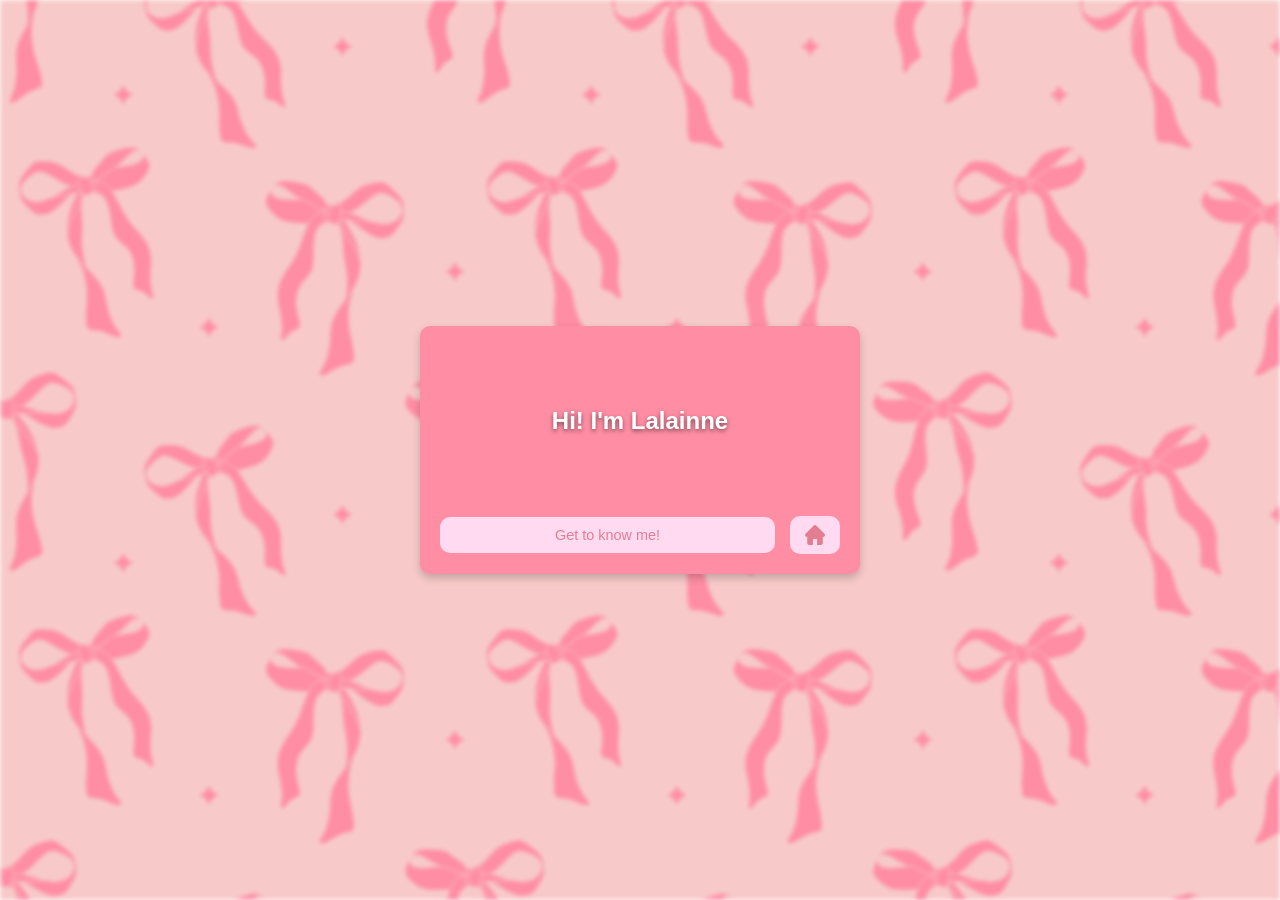
<file: home/index.html>
<!DOCTYPE html>
<html lang="en">
<head>
    <meta charset="UTF-8">
    <meta name="viewport" content="width=device-width, initial-scale=1.0">
    <title>Welcome Page</title>
    <link rel="stylesheet" href="css/style.css">
    <script src="js/script.js" defer></script>
</head>
<body>
    <div class="background">
        <div class="card">
            <!--Welcome image with text-->
            <div class="image-section">
                <div class="welcome-text">Hi! I'm Lalainne</div>
            </div>

            <div class="button-section">
                <!--Initial buttons-->
                <button class="btn gtkm-btn" id="getToKnowMeBtn">Get to know me!</button>
                <button class="btn home-btn" id="homeBtn"></button>
            </div>

            
            <!--Buttons under gtkm-->
            <div class="gtkm-btns">
                <button id="aboutMeBtn" class="btn">About Me</button>
                <button id="galleryBtn" class="btn">Photo Gallery</button>
                <button id="educationBtn" class="btn">Education</button>
            </div>


            <!--Expand when gtkm is clicked-->
            <div id="contentDisplay" class="content" style="display: none;"></div>

        </div>
    </div>
</body>
</html>
</file>
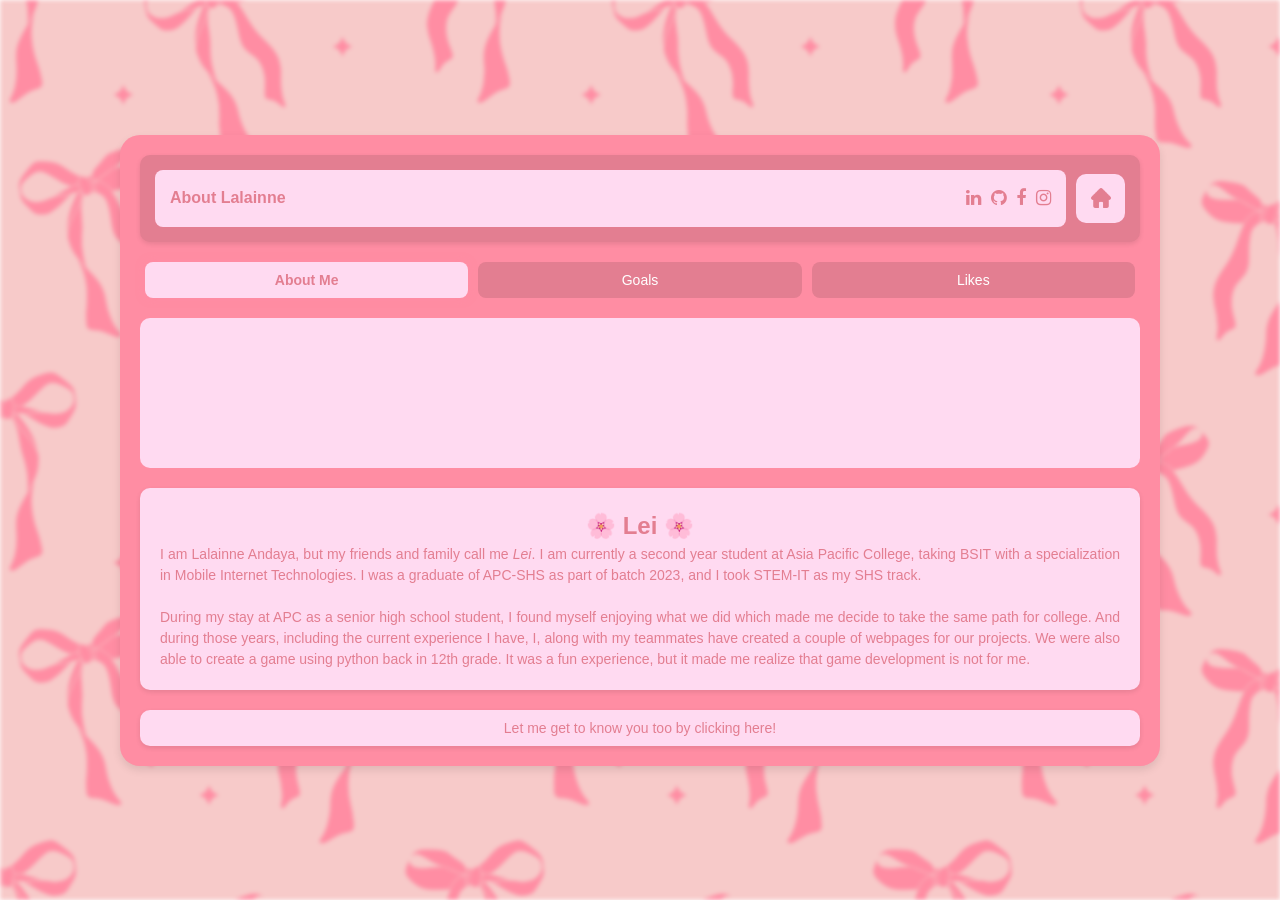
<file: home/about me.html>
<!DOCTYPE html>
<html lang="en">
<head>
    <meta charset="UTF-8">
    <meta name="viewport" content="width=device-width, initial-scale=1.0">
    <title>Welcome Page</title>
    <link rel="stylesheet" href="css/abtme style.css">
    <link rel="stylesheet" href="https://cdnjs.cloudflare.com/ajax/libs/font-awesome/4.7.0/css/font-awesome.min.css">
</head>
<body>
    <div class="main-container">
        <div class="header">
            <div class="title-container">About Lalainne
                <div class="icons-social">
                    <a href="https://www.linkedin.com/in/lalainne-andaya/" class="icon-style"><i class="fa fa-linkedin"></i></a>
                    <a href="https://github.com/lcandaya" class="icon-style"><i class="fa fa-github"></i></a>
                    <a href="https://www.facebook.com/lalainne.andaya" class="icon-style"><i class="fa fa-facebook"></i></a>
                    <a href="https://www.instagram.com/aaeillnn_" class="icon-style"><i class="fa fa-instagram"></i></a>
                </div>
            </div>
            <a href="index.html">
                <button class="btn home-btn"></button>
            </a>
        </div>
        
        <div class="nav-buttons button-container">
            <button class="nav-btn active" data-target="about-me">About Me</button>
            <button class="nav-btn" data-target="goals">Goals</button>
            <button class="nav-btn" data-target="likes">Likes</button>
        </div>
        <div class="content">
            <div class="image-container"></div>
            <div id="display-box" class="display-box"></div>
        </div>
        <div class="hidden-content" id="about-me">
            <h2>🌸 Lei 🌸</h2>
            <p>I am Lalainne Andaya, but my friends and family call me <i>Lei</i>. I am currently a second year student
                at Asia Pacific College, taking BSIT with a specialization in Mobile Internet Technologies. I was a graduate 
                of APC-SHS as part of batch 2023, and I took STEM-IT as my SHS track. 
                <br><br>
                During my stay at APC as a senior high school student, I found myself enjoying what we did which made me decide
                to take the same path for college. And during those years, including the current experience I have, I, along with my 
                teammates have created a couple of webpages for our projects. We were also able to create a game using python back in 12th
                grade. It was a fun experience, but it made me realize that game development is not for me. 
            </p>

        </div>
        <div class="hidden-content" id="goals">
            <h2>🌠 Goals 🌠</h2>
            <p>
                My short-term goals include excelling in my studies, improving my technical skills, 
                and creating more projects to build my portfolio. It is also my goal to pass all my courses with flying colors, graduate on time,
                and graduate with latin honors. 
            </p>
        </div>
        <div class="hidden-content" id="likes">
            <h2>🌷 Hobbies and Interests 🌷</h2>
            <p>
                As mentioned briefly, I like the color pink. I like it so much that almost everything that I own is in that color. 
                I have been <i>into K-Pop</i>> since 2017 and I am into groups such as BTS, Seventeen, XG, and Izna. Back in 2022 to 2023, I used
                to <i>collect photocards</i> which are inclusions in K-Pop albums. I used to have more than 3 dozen photocards of my biases, but I
                decided to let them go and only kept my top 5 most favorite photocards.
                <br><br>
                Recently, whenever I'm stressed or feeling overwhelmed, I <i>like making paper stars</i>. It calms me down and eases my mind. I also find
                doing my <i>makeup</i> therapeutic. I have been into makeup only since the first quarter of last year, and since then I have been 
                building my collection bit by bit. Besides all these, I have also been into <i>running</i>. I started it for one of 
                our courses, but I now do it because I enjoy it.
            </p>
        </div>

        <a href="guestbook.html">
            <button class="footer-form">Let me get to know you too by clicking here!</button>
        </a>

    </div>
    <script src="js/abtme.js"></script>
</body>
</html>
</file>
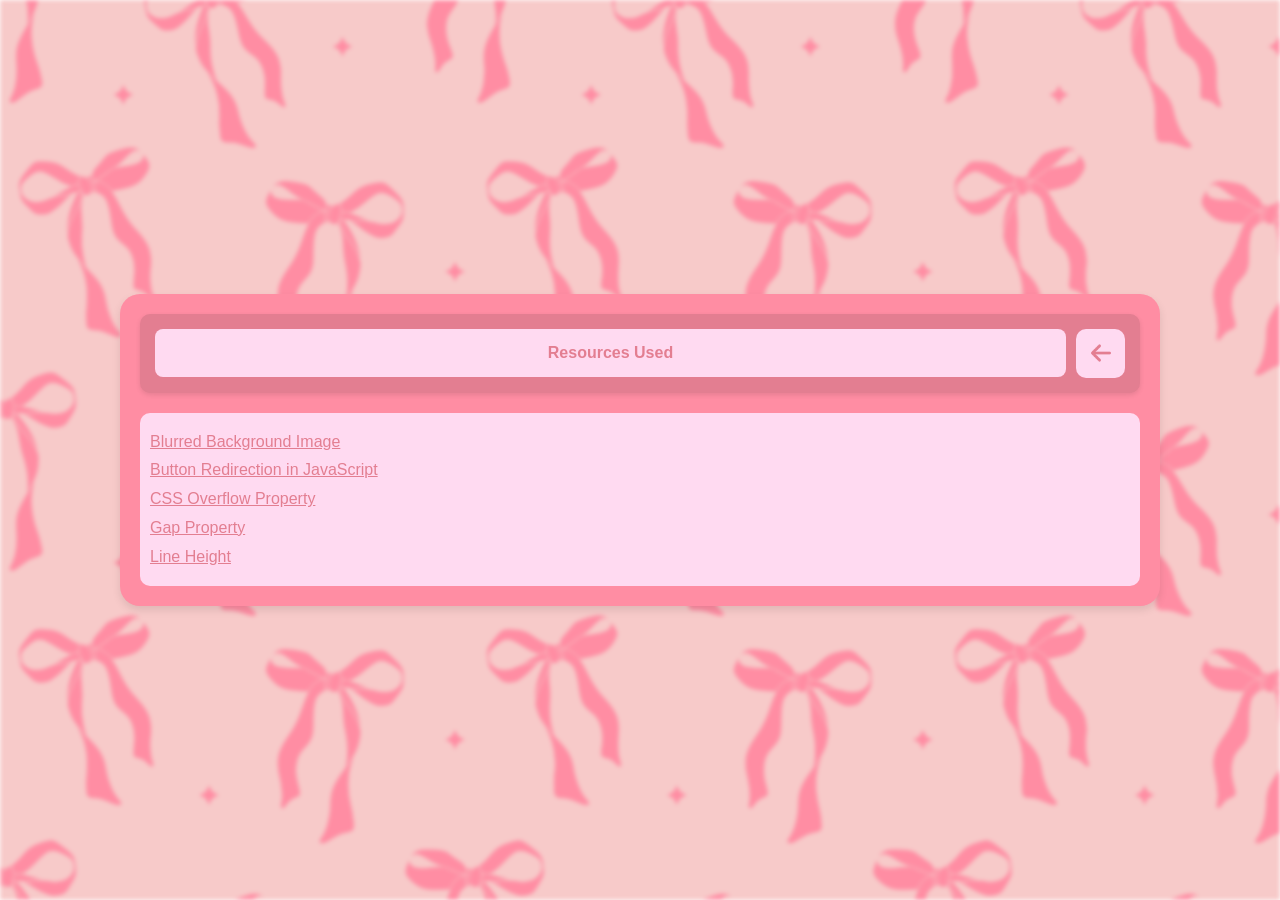
<file: home/refrences.html>
<!DOCTYPE html>
<html lang="en">
<head>
    <meta charset="UTF-8">
    <meta name="viewport" content="width=device-width, initial-scale=1.0">
    <title>Resources Page</title>
    <link rel="stylesheet" href="css/references style.css">
</head>
<body>
    <div class="main-container">
        <div class="header">
            <div class="title-container">Resources Used</div>
            <a href="education.html">
                <button class="btn return-btn"></button>
            </a>
        </div>

        <div class="ref-section">
            <div class="reference-box">
                <p>
                    <a href="https://www.w3schools.com/howto/howto_css_blurred_background.asp">Blurred Background Image</a>
                    <br><a href="https://chatgpt.com/c/6772975f-a7a4-800b-aacd-f1a3951c26c3">Button Redirection in JavaScript</a>
                    <br><a href="https://www.w3schools.com/cssref/pr_pos_overflow.php">CSS Overflow Property</a>
                    <br><a href="https://www.w3schools.com/cssref/css3_pr_gap.php">Gap Property</a>
                    <br><a href="https://www.w3schools.com/css/tryit.asp?filename=trycss_line-height ">Line Height</a>
                    
                    
                </p>
            </div>
        </div>
    </div>
</body>
</html>
</file>
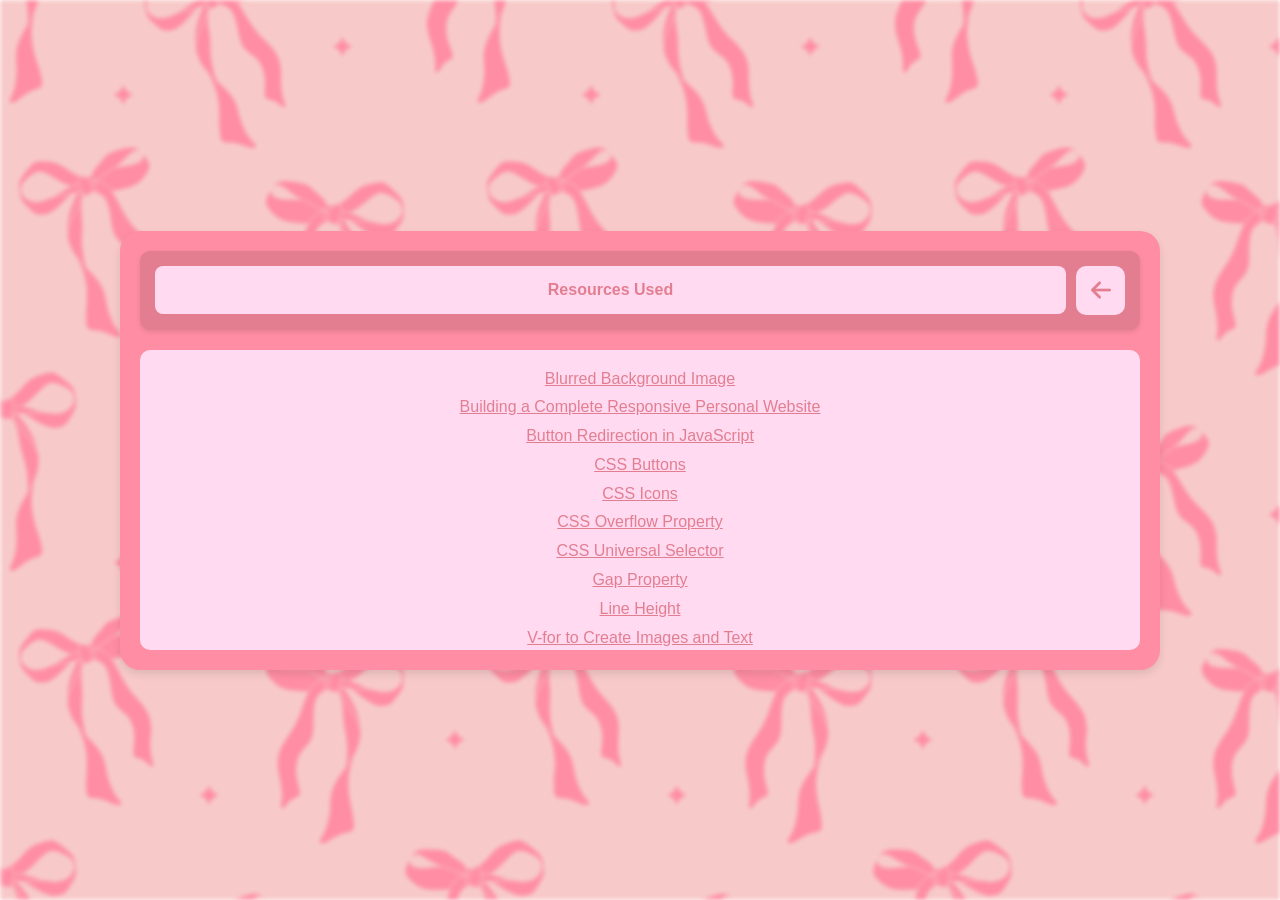
<file: home/resources.html>
<!DOCTYPE html>
<html lang="en">
<head>
    <meta charset="UTF-8">
    <meta name="viewport" content="width=device-width, initial-scale=1.0">
    <title>Resources Page</title>
    <link rel="stylesheet" href="css/resources style.css">
</head>
<body>
    <div class="main-container">
        <div class="header">
            <div class="title-container">Resources Used</div>
            <a href="education.html">
                <button class="btn return-btn"></button>
            </a>
        </div>

        <div class="ref-section">
            <div class="reference-box">
                <p>
                    <a href="https://www.w3schools.com/howto/howto_css_blurred_background.asp">Blurred Background Image</a>
                    <br><a href="https://www.youtube.com/watch?v=UqHILyzcULE">Building a Complete Responsive Personal Website</a>
                    <br><a href="https://chatgpt.com/c/6772975f-a7a4-800b-aacd-f1a3951c26c3">Button Redirection in JavaScript</a>
                    <br><a href="https://www.w3schools.com/css/css3_buttons.asp">CSS Buttons</a>
                    <br><a href="https://www.w3schools.com/icons/tryit.asp?filename=tryicons_awesome">CSS Icons</a>
                    <br><a href="https://www.w3schools.com/cssref/pr_pos_overflow.php">CSS Overflow Property</a>
                    <br><a href="https://www.w3schools.com/CSS/css_selectors.asp">CSS Universal Selector</a>
                    <br><a href="https://www.w3schools.com/cssref/css3_pr_gap.php">Gap Property</a>
                    <br><a href="https://www.w3schools.com/css/tryit.asp?filename=trycss_line-height">Line Height</a>
                    <br><a href="https://www.w3schools.com/vue/tryit.php?filename=tryvue_v-for_foodImgs2">V-for to Create Images and Text</a>
                    <br><a href="https://www.w3schools.com/vue/tryit.php?filename=tryvue_forms_shoppingList2">Vue v-model Directive</a>
                </p>
            </div>
        </div>
    </div>
</body>
</html>
</file>
<file: home/css/style.css>
* {
    margin: 0;
    padding: 0;
    font-family: Arial, sans-serif;
    color: #E37E91;
}

body {
    position: relative;
    height: 100vh;
    display: flex;
    align-items: center;
    justify-content: center;
    overflow: hidden;
}

body::before {
    content: "";
    position: absolute;
    top: 0;
    left: 0;
    right: 0;
    bottom: 0;
    background-image: url(../images/bg.png);
    background-size: cover;
    background-position: center;
    filter: blur(2px);
    z-index: -1;
}

.card {
    background-color: #FF8DA3;
    width: 400px;
    border-radius: 10px;
    box-shadow: 0 4px 8px rgba(0, 0, 0, 0.2);
    text-align: center;
    padding: 20px;
    position: relative;
}

.image-section {
    background: url("https://i.pinimg.com/originals/71/47/62/71476294e8d1bfb9ae869acdd28e60b0.gif") no-repeat center;
    background-size: cover;
    height: 150px;
    border-radius: 10px;
    position: relative;
    margin-bottom: 20px;
}

.welcome-text {
    position: absolute;
    top: 50%;
    left: 50%;
    transform: translate(-50%, -50%);
    font-size: 1.5rem;
    font-weight: bold;
    color: white;
    text-shadow: 0 2px 4px rgba(0, 0, 0, 0.5);
}

.button-section {
    margin-top: 15px;
    display: flex;
    justify-content: space-between; 
    align-items: center; 
    gap: 15px; 
}

.gtkm-btn {
    background-color: #FFDAF1;
    border: none;
    color: #E37E91;
    padding: 10px;
    border-radius: 10px;
    font-size: 0.9rem;
    transition: all 0.3s ease;
    width: calc(100% - 65px);
    cursor: pointer;
    text-align: center;
}

.gtkm-btn:hover {
    background-color: #fe5a78;
    color: #FFDAF1;
}

.home-btn {
    background-image: url(../images/icon_home.png);
    background-size: 20px;
    background-repeat: no-repeat;
    background-position: center;
    background-color: #FFDAF1;
    padding: 10px;
    border: none;
    border-radius: 10px;
    cursor: pointer;
    width: 50px;
    height: 38px;
}

.gtkm-btns {
    display: flex;
    justify-content: space-between;
    gap: 10px;
}

#aboutMeBtn, #galleryBtn, #educationBtn {
    background-color: #FFDAF1;
    border: none;
    color: #E37E91;
    padding: 10px;
    border-radius: 10px;
    margin-top: 10px;
    font-size: 0.9rem;
    transition: all 0.3s ease;
    text-align: center;
    cursor: pointer;
    flex: 1;
    display: none;
}

#aboutMeBtn:hover, #galleryBtn:hover, #educationBtn:hover {
    background-color: #fe5a78;
    color: #FFDAF1;
}

.content {
    display: none;
    margin-top: 20px;
    font-size: 1.2rem;
    color: #E37E91;
    text-align: center;
    height: 0;
    transition: height 0.3s ease, margin 0.3s ease;
}

.content.show {
    display: block;
    height: auto;
    margin-top: 20px;
}

@media (max-width: 768px) {
    .card {
        width: 90%;
        padding: 15px;
    }

    .image-section {
        height: 120px;
    }

    .button-section {
        gap: 10px;
    }

    .gtkm-btn {
        width: 100%;
        font-size: 0.8rem;
        padding: 8px;
    }

    .gtkm-btns {
        flex-direction: column;
    }

    #aboutMeBtn, #galleryBtn, #educationBtn {
        font-size: 0.8rem;
        padding: 8px;
    }

    .home-btn {
        top: 160px;
        right: 10px;
        width: 40px;
        height: 30px;
    }
}
</file>
<file: home/css/abtme style.css>
* {
    margin: 0;
    padding: 0;
    font-family: Arial, sans-serif;
}

body {
    position: relative;
    height: 100vh;
    display: flex;
    align-items: center;
    justify-content: center;
    overflow: auto; 
}

body::before {
    content: "";
    position: absolute;
    top: 0;
    left: 0;
    right: 0;
    bottom: 0;
    background-image: url(../images/bg.png);
    background-size: cover;
    background-position: center;
    filter: blur(2px);
    z-index: -1;
}

.main-container {
    width: 80%;
    max-width: 1000px;
    margin: 50px auto;
    background-color: #FF8DA3;
    border-radius: 20px;
    box-shadow: 0 4px 8px rgba(0, 0, 0, 0.1);
    overflow-y: auto; 
    padding: 20px;
    max-height: 90vh; 
}

.header {
    display: flex;
    align-items: center;
    justify-content: space-between;
    background-color: #E37E91;
    padding: 15px;
    border-radius: 10px;
    margin-bottom: 20px;
    box-shadow: 0 2px 5px rgba(0, 0, 0, 0.1);
}

.title-container {
    flex: 1;
    display: flex;
    align-items: center;
    text-align: center;
    justify-content: space-between; 
    padding: 15px;
    margin-right: 10px;
    background-color: #FFDAF1;
    color: #E37E91;
    font-size: 16px;
    font-weight: bold;
    border-radius: 8px;
    line-height: 1.5;
}

.icons-social {
    display: flex;
    gap: 10px;
}

.icon-style {
    text-decoration: none;
    color: #E37E91; 
    font-size: 18px;
    transition: color 0.3s ease;
}

.icon-style:hover {
    color: #FFA6B8; 
}

.home-btn {
    background-image: url(../images/icon_home.png);
    background-size: 20px;
    background-repeat: no-repeat;
    background-position: center;
    background-color: #FFDAF1;
    border-radius: 10px;
    border: none;
    width: 49px;
    height: 49px;
    display: flex;
    cursor: pointer; 
    align-items: center;
    justify-content: center;
}

.nav-buttons {
    display: flex;
    justify-content: space-around;
    margin-bottom: 20px;
}

.nav-btn {
    flex: 1;
    margin: 0 5px;
    padding: 10px;
    background-color: #E37E91;
    border: none;
    border-radius: 8px;
    color: #FFF;
    font-size: 14px;
    cursor: pointer;
    transition: background-color 0.3s ease, box-shadow 0.3s ease;
}

.nav-btn.active {
    background-color: #FFDAF1;
    color: #E37E91;
    font-weight: bold;
    box-shadow: 0 0 8px rgba(255, 138, 163, 0.5);
}

.nav-btn:hover {
    background-color: #FFDAF1;
    color: #E37E91;
    box-shadow: 0 0 5px rgba(255, 138, 163, 0.3); 
}

.content {
    text-align: center;
    color: #FFF;
    line-height: 1.5;
}

.content p {
    text-align: justify;
    font-size: 14px;
}

.image-container {
    background: url("https://i.pinimg.com/originals/43/77/7a/43777aabdfd50ec9184e63cb07919f62.gif");
    background-size: 100%; 
    background-repeat: no-repeat;
    background-position: center;
    width: 100%;
    height: 150px;
    margin: 20px 0;
    background-color: #FFDAF1;
    border-radius: 10px;
}

.display-box {
    text-align: center;
    color: #E37E91;
    line-height: 1.5;
    background-color: #FFDAF1;
    padding: 20px;
    border-radius: 10px;
    box-shadow: 0 2px 5px rgba(0, 0, 0, 0.1);
}

.hidden-content {
    display: none;
}

.footer-form {
    width: 100%;
    margin-top: 20px;
    padding: 10px;
    text-align: center;
    font-size: 14px;
    color: #E37E91;
    background-color: #FFDAF1;
    border: none; 
    border-radius: 10px;
    box-shadow: 0 2px 5px rgba(0, 0, 0, 0.1);
    cursor: pointer; 
}

.footer-form:hover {
    background-color: #fe5a78;
    color: #FFDAF1;
}
</file>
<file: home/css/references style.css>
* {
    margin: 0;
    padding: 0;
    font-family: Arial, sans-serif;
    color: #E37E91;
}

body {
    position: relative;
    height: 100vh;
    display: flex;
    align-items: center;
    justify-content: center;
    overflow: hidden;
}

body::before {
    content: "";
    position: absolute;
    top: 0;
    left: 0;
    right: 0;
    bottom: 0;
    background-image: url(../images/bg.png); 
    background-size: cover;
    background-position: center;
    filter: blur(2px); 
    z-index: -1; 
}

.main-container {
    width: 80%;
    max-width: 1000px;
    margin: 50px auto;
    background-color: #FF8DA3;
    border-radius: 20px;
    box-shadow: 0 4px 8px rgba(0, 0, 0, 0.1);
    overflow: hidden;
    padding: 20px;
}

.header {
    display: flex;
    align-items: center;
    justify-content: space-between;
    background-color: #E37E91;
    padding: 15px;
    border-radius: 10px;
    margin-bottom: 20px;
    box-shadow: 0 2px 5px rgba(0, 0, 0, 0.1);
}

.title-container {
    flex: 1;
    padding: 15px;
    margin-right: 10px;
    border: none;
    border-radius: 8px;
    background-color: #FFDAF1;
    color: #E37E91;
    font-size: 16px;
    font-weight: bold;
    outline: none;
    text-align: center;
}

.return-btn {
    background-image: url(../images/icon_return.png);
    background-size: 20px;
    background-repeat: no-repeat;
    background-position: center;
    background-color: #FFDAF1;
    border-radius: 10px;
    border: none;
    width: 49px;
    height: 49px;
    display: flex;
    cursor: pointer; 
    align-items: center;
    justify-content: center;
}

.ref-section {
    display: flex;
    flex-direction: column;
    margin-top: 20px;
    background-color: #FFDAF1;
    padding: 10px;
    border-radius: 10px;
    max-height: 300px;
    overflow-y: auto;
    width: 100%;
    box-sizing: border-box;
    line-height: 1.8;
}

.reference-box {
    width: 100%; 
    padding: 5px 0; 
    text-align: left; 
}
</file>
<file: home/css/resources style.css>
* {
    margin: 0;
    padding: 0;
    font-family: Arial, sans-serif;
    color: #E37E91;
}

body {
    position: relative;
    height: 100vh;
    display: flex;
    align-items: center;
    justify-content: center;
    overflow: hidden;
}

body::before {
    content: "";
    position: absolute;
    top: 0;
    left: 0;
    right: 0;
    bottom: 0;
    background-image: url(../images/bg.png); 
    background-size: cover;
    background-position: center;
    filter: blur(2px); 
    z-index: -1; 
}

.main-container {
    width: 80%;
    max-width: 1000px;
    margin: 50px auto;
    background-color: #FF8DA3;
    border-radius: 20px;
    box-shadow: 0 4px 8px rgba(0, 0, 0, 0.1);
    overflow: hidden;
    padding: 20px;
}

.header {
    display: flex;
    align-items: center;
    justify-content: space-between;
    background-color: #E37E91;
    padding: 15px;
    border-radius: 10px;
    margin-bottom: 20px;
    box-shadow: 0 2px 5px rgba(0, 0, 0, 0.1);
}

.title-container {
    flex: 1;
    padding: 15px;
    margin-right: 10px;
    border: none;
    border-radius: 8px;
    background-color: #FFDAF1;
    color: #E37E91;
    font-size: 16px;
    font-weight: bold;
    outline: none;
    text-align: center;
}

.return-btn {
    background-image: url(../images/icon_return.png);
    background-size: 20px;
    background-repeat: no-repeat;
    background-position: center;
    background-color: #FFDAF1;
    border-radius: 10px;
    border: none;
    width: 49px;
    height: 49px;
    display: flex;
    cursor: pointer; 
    align-items: center;
    justify-content: center;
}

.ref-section {
    display: flex;
    flex-direction: column;
    margin-top: 20px;
    background-color: #FFDAF1;
    padding: 10px;
    border-radius: 10px;
    max-height: 300px;
    overflow-y: auto;
    width: 100%;
    box-sizing: border-box;
    line-height: 1.8;
}

.reference-box {
    width: 100%; 
    padding: 5px 0; 
    text-align: center; 
}
</file>
